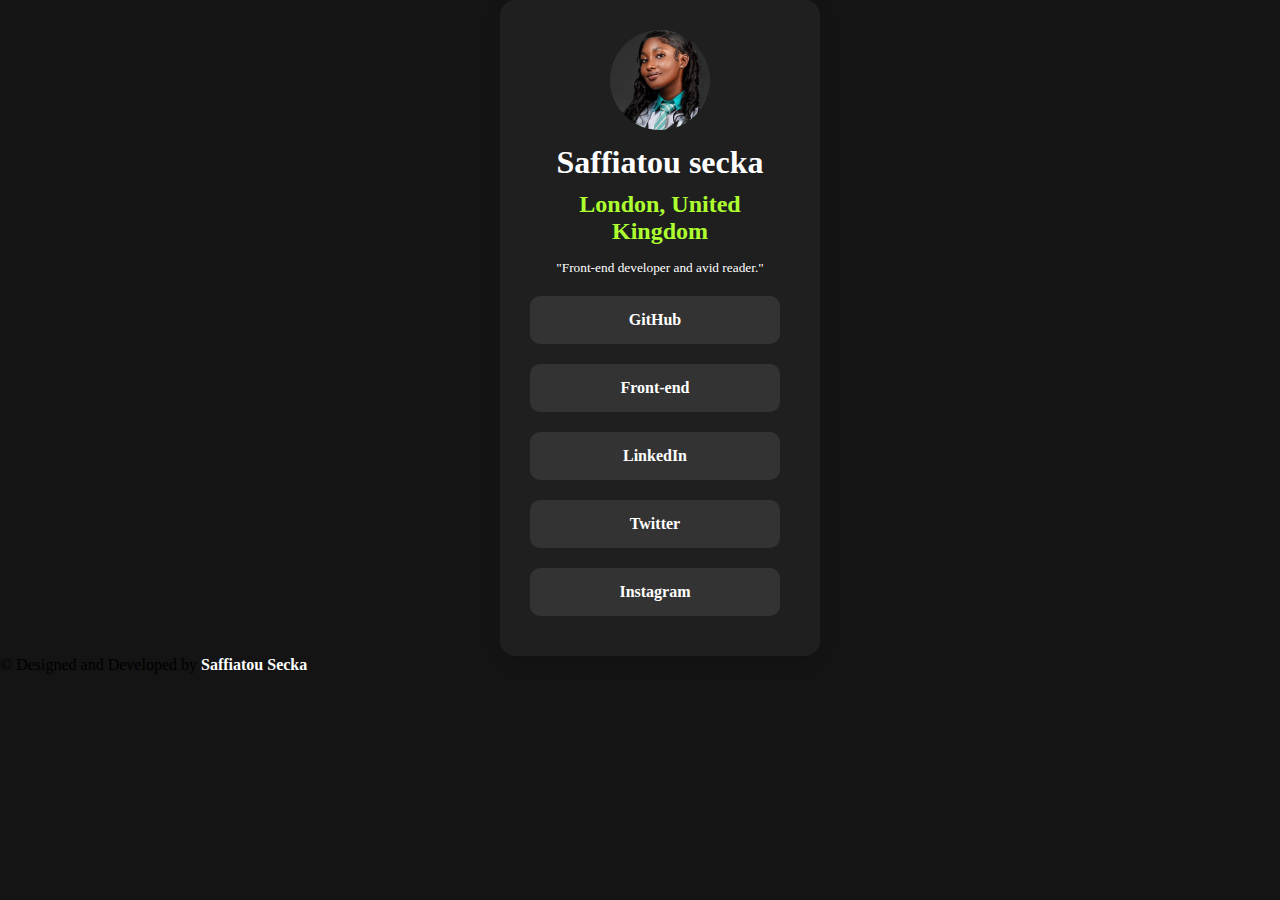
<file: index.html>
<!DOCTYPE html>
<html lang="en">
  <head>
    <meta charset="UTF-8" />
    <meta name="viewport" content="width=device-width, initial-scale=1.0" />
    <title>Social Links Profile | Exercise 2</title>
    <link rel="stylesheet" href="social-link.css" />
  </head>
  <body>
    <main>
      <div class="container">
        <img src="My profile-Soffie.jpg" alt="My Profile Picture" />
        <h1>Saffiatou secka</h1>
        <h2>London, United Kingdom</h2>

        <p>"Front-end developer and avid reader."</p>
        <ul class="social-links">
          <li class="GitHub"><a href="#">GitHub</a></li>
          <li class="Front-end"><a href="#">Front-end</a></li>
          <li class="LinkedIn"><a href="#">LinkedIn</a></li>
          <li class="Twitter">
            <a href="#">Twitter</a>
          </li>
          <li class="Instagram"><a href="#">Instagram</a></li>
        </ul>
      </div>
<footer>
  &copy; Designed and Developed by <a href="github.com">Saffiatou Secka</a>
</footer>
    </main>
  </body>
</html>
</file>
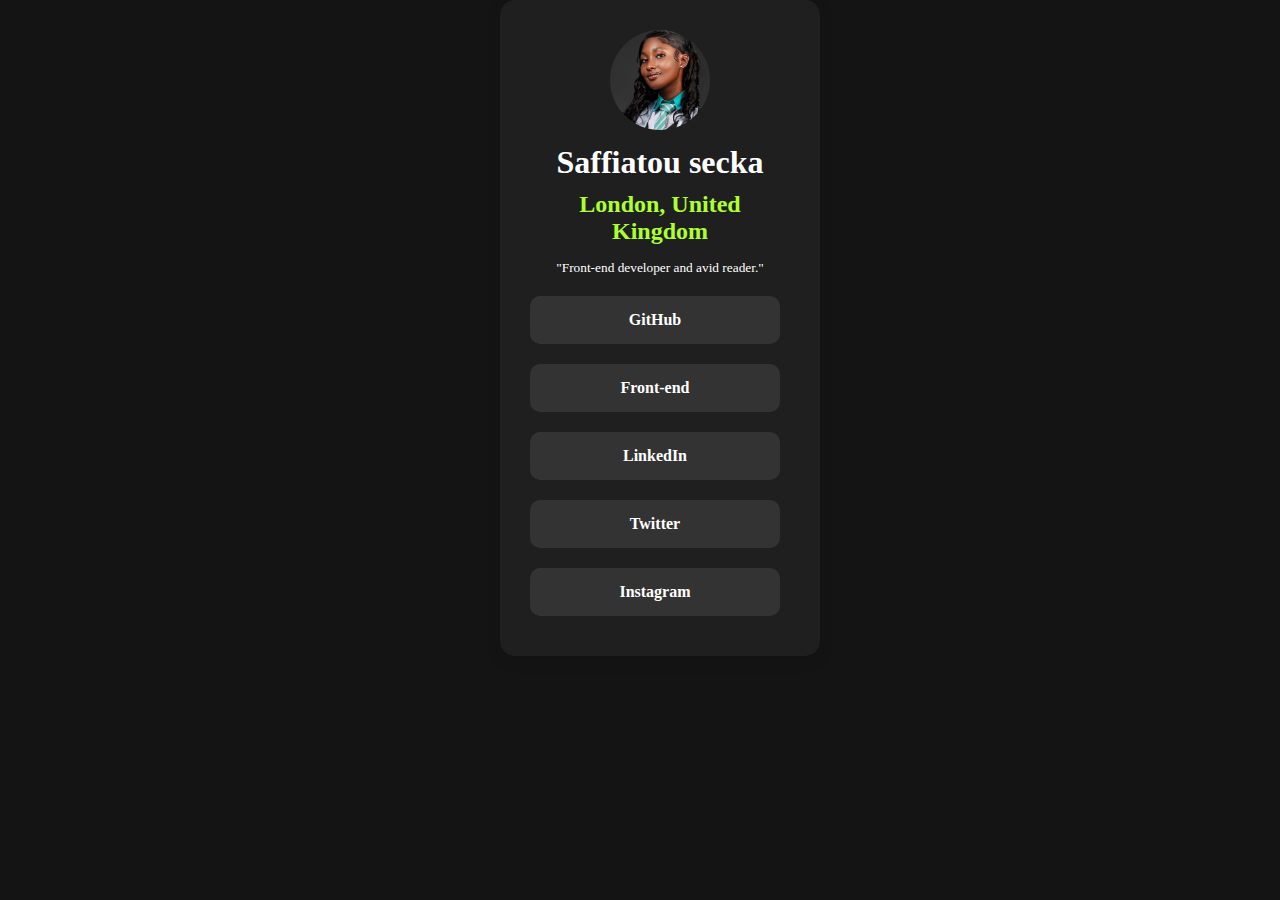
<file: index.html.html>
<!DOCTYPE html>
<html lang="en">
  <head>
    <meta charset="UTF-8" />
    <meta name="viewport" content="width=device-width, initial-scale=1.0" />
    <title>Social Links Profile | Exercise 2</title>
    <link rel="stylesheet" href="social-link.css" />
  </head>
  <body>
    <main>
      <div class="container">
        <img src="My profile-Soffie.jpg" alt="My Profile Picture" />
        <h1>Saffiatou secka</h1>
        <h2>London, United Kingdom</h2>

        <p>"Front-end developer and avid reader."</p>
        <ul class="social-links">
          <li class="GitHub"><a href="#">GitHub</a></li>
          <li class="Front-end"><a href="#">Front-end</a></li>
          <li class="LinkedIn"><a href="#">LinkedIn</a></li>
          <li class="Twitter">
            <a href="#">Twitter</a>
          </li>
          <li class="Instagram"><a href="#">Instagram</a></li>
        </ul>
      </div>
    </main>
  </body>
</html>
</file>
<file: social-link.css>
* {
  padding: 0;
  margin: 0;
  box-sizing: border-box;
}
h1 {
  text-align: center;
  color: hsl(0, 0%, 100%);
  font-size: 22;
  padding-top: 10px;
  padding-bottom: 10px;
}
h2 {
  text-align: center;
  color: greenyellow;
  padding-bottom: 15px;
  font-size: 14;
}
img {
  width: 100px;
  height: 100px;
  border-radius: 50%;
  object-fit: cover;
}
li {
  list-style: none;
}
.card {
  background-color: #252424;
  padding: 30px;
  border-radius: 15px;
  box-shadow: 0 8px 16px rgba(32, 32, 32, 0.1);
  text-align: center;
  width: 500px;
}
.social-links {
  list-style-type: none;
  padding: 0;
  margin-top: 20px;
  border-radius: 10px;
}
.social-links li {
  margin: 10px 0;
  border: #0d0d0e;
}
.card a {
  display: flex;
  align-items: center;
  justify-content: flex-start;
  gap: 10px;
  text-decoration: none;
  color: #f8faf9;
  font-weight: bold;
}
p {
  padding-bottom: 0px;
  font-size: smaller;
  color: hsl(0, 0%, 100%);
}
body {
  justify-content: center;
  align-items: center;
  background-color: hsl(0, 0%, 8%);
}
.container {
  width: 600px;
  height: fit-content;
  background-color: hsl(0, 0%, 12%);
  padding: 30px;
  border-radius: 15px;
  box-shadow: 0 5px 15px rgba(0, 0, 0, 0.1);
  width: 320px;
  margin-left: 500px;
  text-align: center;
}

.social-links .GitHub {
  list-style-type: none;
  padding: 15px 20px;
  margin-top: 20px;
  width: 250px;
  background-color: hsl(0, 0%, 20%);
  align-items: center;
  border-radius: 10px;
}
a {
  text-decoration: none;
  font-weight: bold;
  color: hsl(0, 0%, 100%);
  text-align: center;
}
.social-links .Front-end {
  list-style-type: none;
  padding: 15px 20px;
  margin-top: 20px;
  width: 250px;
  background-color: hsl(0, 0%, 20%);
  align-items: center;
  border-radius: 10px;
}
.social-links .LinkedIn {
  list-style-type: none;
  padding: 15px 20px;
  margin-top: 20px;
  width: 250px;
  background-color: hsl(0, 0%, 20%);
  align-items: center;
  border-radius: 10px;
}
.social-links .Twitter {
  list-style-type: none;
  padding: 15px 20px;
  margin-top: 20px;
  width: 250px;
  background-color: hsl(0, 0%, 20%);
  align-items: center;
  border-radius: 10px;
}
.social-links .Instagram {
  list-style-type: none;
  padding: 15px 20px;
  margin-top: 20px;
  width: 250px;
  background-color: hsl(0, 0%, 20%);
  align-items: center;
  border-radius: 10px;
}
</file>
